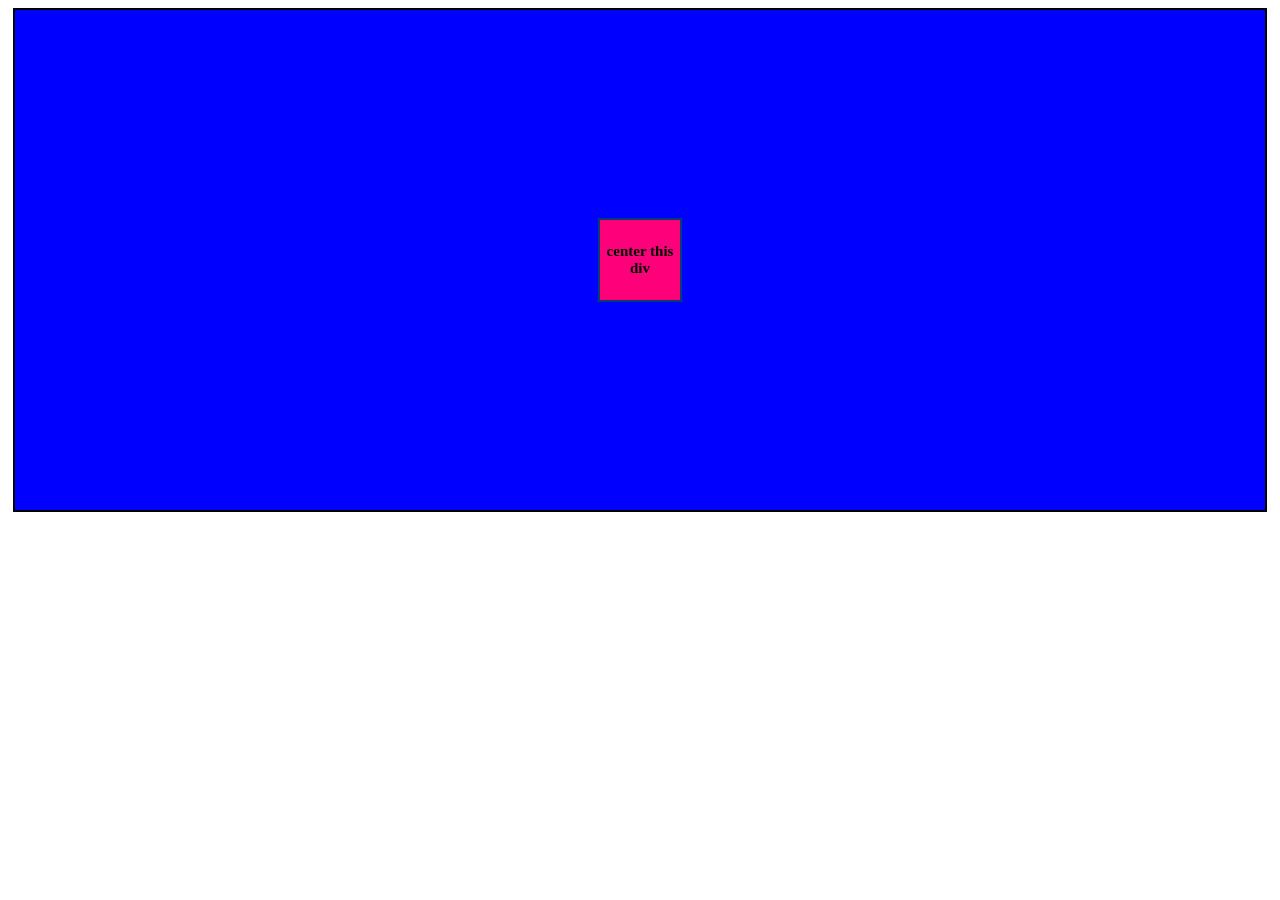
<file: flex-center/index.html>
<!DOCTYPE html>

<html lang="en">
<head>
  <meta charset="utf-8">
  <title>Flex-center</title>
  <LINK href="styles.css" rel="stylesheet">
</head>

<body>
<div>
<div class="item">
center this div
</div></div>
</body>
</html>
</file>
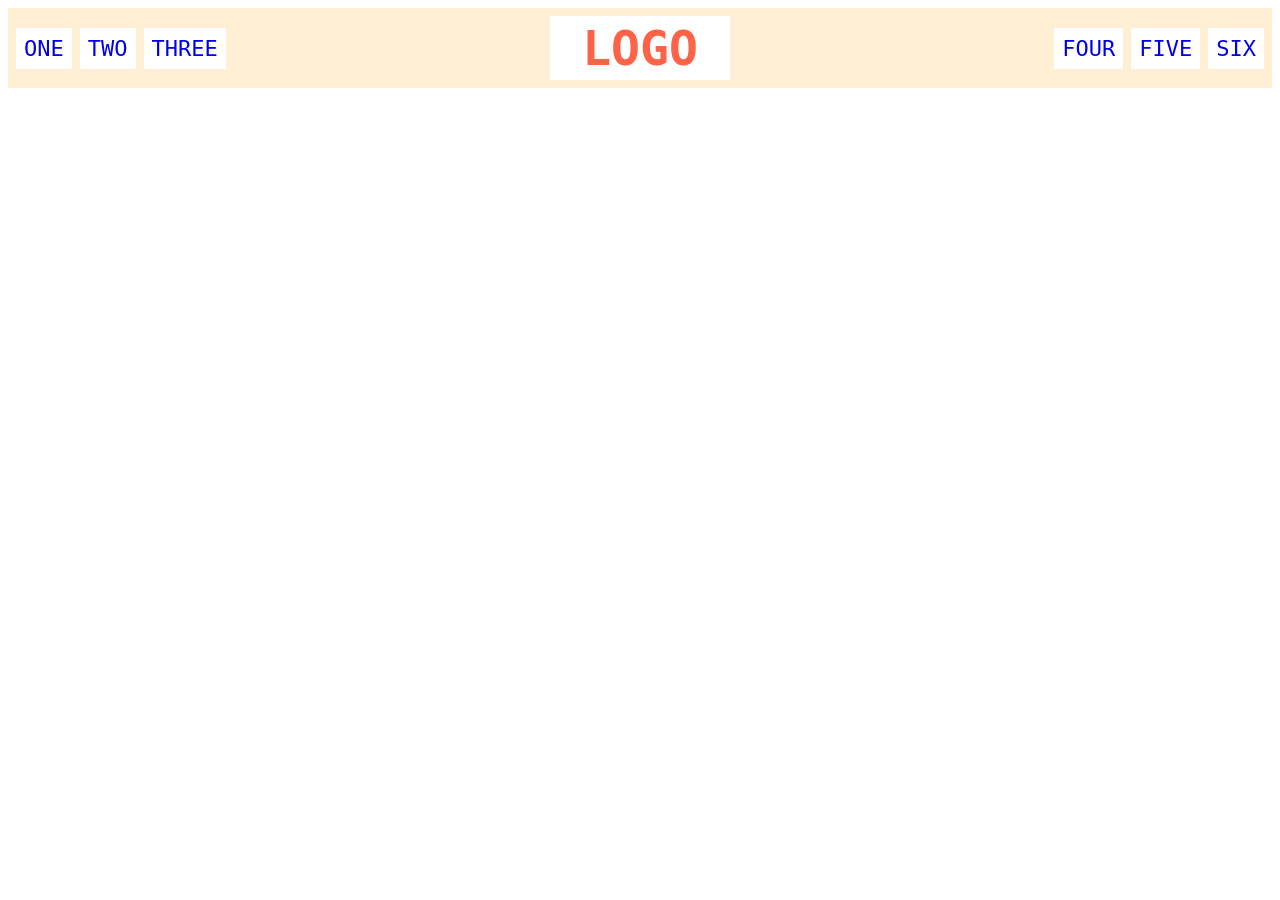
<file: flex-header/index.html>
<!DOCTYPE html>
<html lang="en">
  <head>
    <meta charset="UTF-8">
    <meta http-equiv="X-UA-Compatible" content="IE=edge">
    <meta name="viewport" content="width=device-width, initial-scale=1.0">
    <title>Flex Header</title>
    <link rel="stylesheet" href="styles.css">
  </head>
  <body>
    <div class="header">
      <div class="left-links">
        <ul>
          <li><a href="#">ONE</a></li>
          <li><a href="#">TWO</a></li>
          <li><a href="#">THREE</a></li>
        </ul>
      </div>
      <div class="logo">LOGO</div>
      <div class="right-links">
        <ul>
          <li><a href="#">FOUR</a></li>
          <li><a href="#">FIVE</a></li>
          <li><a href="#">SIX</a></li>
        </ul>
      </div>
    </div>
  </body>
</html>
</file>
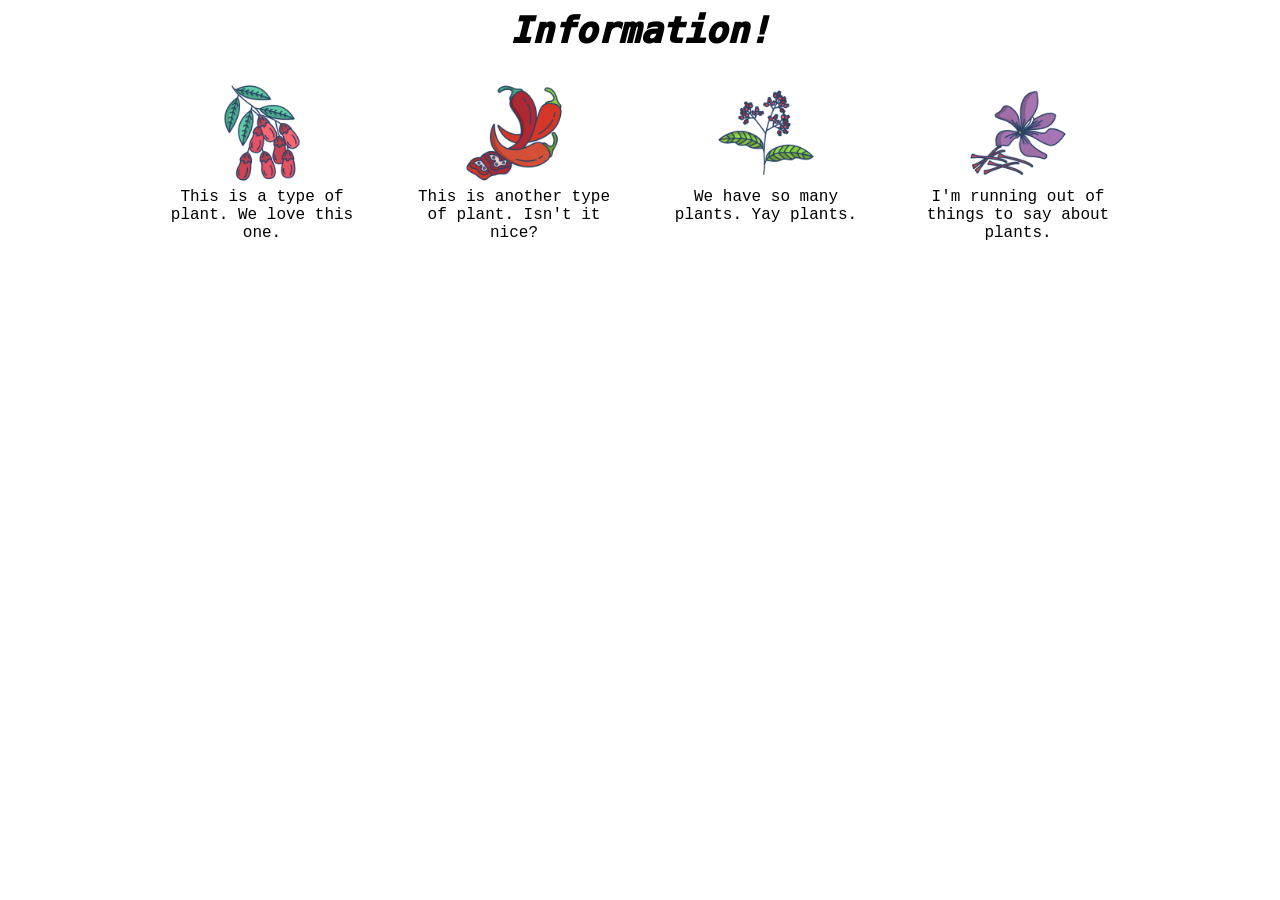
<file: flex-information/index.html>
<!DOCTYPE html>
<html lang="en">
  <head>
    <meta charset="UTF-8">
    <meta http-equiv="X-UA-Compatible" content="IE=edge">
    <meta name="viewport" content="width=device-width, initial-scale=1.0">
    <title>Flex Header</title>
    <link rel="stylesheet" href="styles.css">
  </head>
  <body>
    <div class="header">
    Information!
    </div>
    <div class="content">
    <div class="item">
    <img src="barberry.png" alt- "Barberry image">
    <br>
    This is a type of plant. We love this one.
    </div>
        <div class="item">
    <img src="chilli.png" alt- "Chilli image">
    <br>
    This is another type of plant. Isn't it nice?
    </div>
        <div class="item">
    <img src="pepper.png" alt- "Pepper image">
    <br>
    We have so many plants. Yay plants.
    </div>
        <div class="item">
    <img src="saffron.png" alt- "Saffron image">
    <br>
    I'm running out of things to say about plants.
    </div>
    </div>
  </body>
</html>
</file>
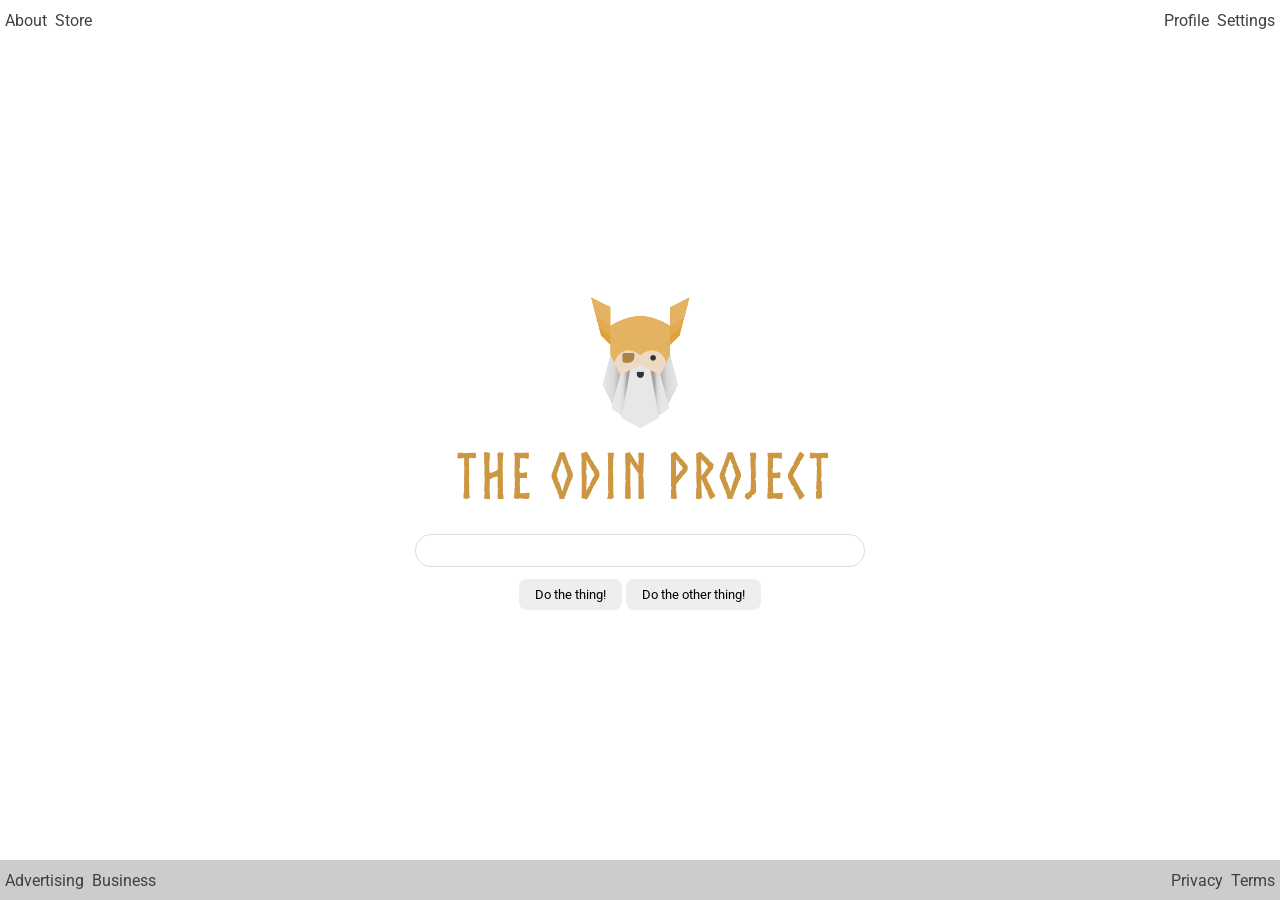
<file: flex-layout/index.html>
<!DOCTYPE html>
<html lang="en">
  <head>
    <meta charset="UTF-8">
    <meta http-equiv="X-UA-Compatible" content="IE=edge">
    <meta name="viewport" content="width=device-width, initial-scale=1.0">
    <title>LAYOUT</title>
    <link rel="stylesheet" href="./styles.css">
  </head>
  <body>
    <div class="header">
      <ul class="left-links">
        <li><a href="#">About</a></li>
        <li><a href="#">Store</a></li>
      </ul>
      <ul class="right-links">
        <li><a href="#">Profile</a></li>
        <li><a href="#">Settings</a></li>
      </ul>
    </div>
    <div class="content">
      <img src="logo.png" alt="Project logo. Represents odin with the project name.">
      <br>
      <div class="input">
        <input type="text">
      </div>
      <div class="buttons">
        <button>Do the thing!</button>
        <button>Do the other thing!</button>
      </div>
    </div>
    <div class="footer">
      <ul class="left-links">
        <li><a href="#">Advertising</a></li>
        <li><a href="#">Business</a></li>
      </ul>
      <ul class="right-links">
        <li><a href="#">Privacy</a></li>
        <li><a href="#">Terms</a></li>
      </ul>
    </div>
  </body>
</html>
</file>
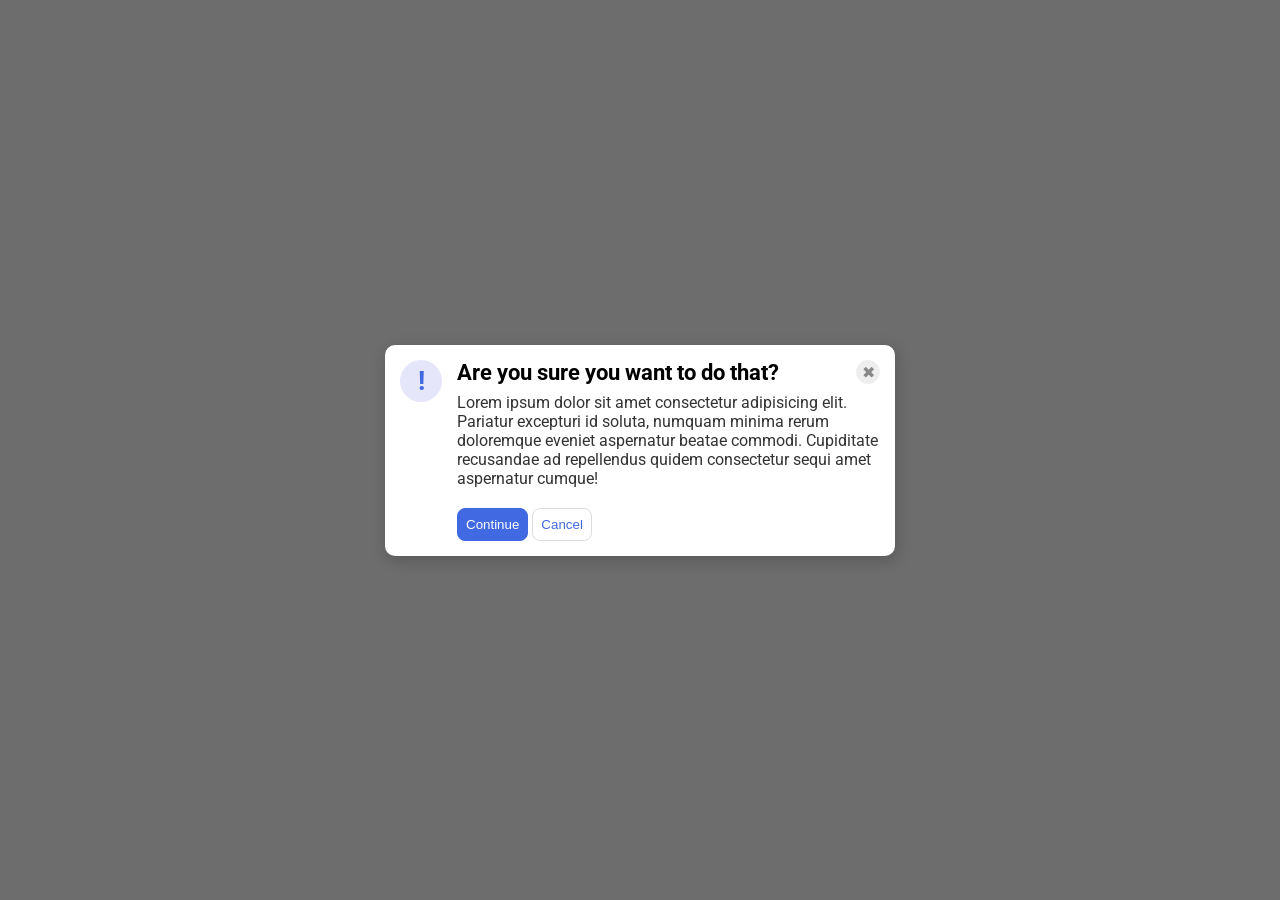
<file: flex-model/index.html>
<!DOCTYPE html>
<html lang="en">
<head>
  <meta charset="UTF-8">
  <meta http-equiv="X-UA-Compatible" content="IE=edge">
  <meta name="viewport" content="width=device-width, initial-scale=1.0">
  <link rel="stylesheet" href="styles.css">
  <title>Modal</title>
</head>

<body>
  <div class="modal">
    <div class="icon">!</div>

    <div class="container">
      <div class="header">
        <div class="heading">Are you sure you want to do that?</div>
        <button class="close-button">✖</button>
      </div>

      <div class="text">
        Lorem ipsum dolor sit amet consectetur adipisicing elit. Pariatur
        excepturi id soluta, numquam minima rerum doloremque eveniet
        aspernatur beatae commodi. Cupiditate recusandae ad repellendus
        quidem consectetur sequi amet aspernatur cumque!
      </div>
<div>
      <button class="continue">Continue</button>
      <button class="cancel">Cancel</button>
      </div>
    </div>
  </div>
</body>
</html>
</file>
<file: flex-center/styles.css>
div{
display:flex;
height:500px;
background-color:blue;
  margin:5px;
  padding:0px;
  border:2px solid black;
  align-items:center;
  justify-content:center;
}
.item{
 background-color: rgb(255, 0, 123);
 border: 2px solid rgb(1, 61, 117);
 font-style: rgb(50, 0, 0);
 font-size: 15px;
 text-align: center;
 width:80px;
 height:80px;
 font-weight: 700;
}
</file>
<file: flex-header/styles.css>
.header  {
  font-family: monospace;
  background: papayawhip;
}

.logo {
  font-size: 48px;
  font-weight: 900;
  color: tomato;
  background: white;
  padding: 4px 32px;
}

ul {
  /* this removes the dots on the list items*/
  list-style-type: none;
}

a {
  font-size: 22px;
  background: white;
  padding: 8px;
  /* this removes the line under the links */
  text-decoration: none;
}

/* SOLUTION */

.header {
  padding: 8px;
  display: flex;
  align-items: center;
  justify-content: space-between;
}

ul {
  display: flex;
  margin: 0;
  padding: 0;
  gap:8px;
}
</file>
<file: flex-information/styles.css>
.header  {
  font-family: monospace;
  font-style:oblique;
  font-size:36px;
  display:flex;
  justify-content:center;
  font-weight:1000;
  margin-top:10px;
  margin-bottom:32px;
}

img{
width:100px;
height:auto;
}

.content{
display:flex;
flex-wrap:wrap;
gap:52px;
justify-content:center;

}

.item{
width:200px;
text-align:center;
 font-family: 'Courier New';
}
</file>
<file: flex-layout/styles.css>
@import url('https://fonts.googleapis.com/css2?family=Roboto:wght@400;700&display=swap');

body {
  height:100vh;
  margin: 0;
  overflow: hidden;
  font-family: Roboto, sans-serif;
  display:flex;
  flex-direction:column;
  justify-content:space-between;

}



button {
  font-family: Roboto, sans-serif;
  border: none;
  border-radius: 8px;
  background: #eee;
  padding:8px 16px;
}

input {
  border: 1px solid #ddd;
  border-radius: 16px;
  padding: 8px 24px;
  width: 400px;
}

ul {
list-style-type:none;
display:flex;
justify-content:space-evenly;
gap:8px;
margin:0px 5px;
padding:0;
}

.header {
 display:flex;
justify-content:space-between;
height:40px;
align-items:center;
}

.footer {
 display:flex;
 justify-content:space-between;
 background:rgb(204, 204, 204);
 height:40px;
align-items:center;
}


a {
  color: rgb(64, 64, 64);
  text-decoration: none;
}

.content{
display:flex;
flex-direction:column;
align-items:center;
flex:1;
justify-content:center;
}

img {
  width: 600px;
}

.buttons{
margin-top:12px;
}
</file>
<file: flex-model/styles.css>
@import url('https://fonts.googleapis.com/css2?family=Roboto:wght@400;700&display=swap');

html, body {
  height: 100%;
}

body {
  font-family: Roboto, sans-serif;
  margin: 0;
  background-color: #6d6d6d;
  color: #333;
  display: flex;
  align-items: center;
  justify-content: center;
}

.modal {
  background: white;
  width: 480px;
  border-radius: 10px;
  box-shadow: 2px 4px 16px rgba(0,0,0,.2);
  display:flex;
  align-items:flex-start;
  justify-content:space-between;
  padding:15px;
  gap:15px;
}

.icon {
  color: royalblue;
  font-size: 26px;
  font-weight: 700;
  background: lavender;
  width: 42px;
  height: 42px;
  border-radius: 50%;
  display: flex;
  align-items: center;
  justify-content: center;
    font-size:27px;
    flex:none;
}

.container {
display:flex;
flex-direction:column;
}

.header {
display:flex;
margin-bottom:8px;
align-items:center;
}

.heading {
font-size: 22px;
flex:1;
color:black;
font-weight:bold;
}

.close-button {
  background: #eee;
  border-radius: 50%;
  color: #888;
  font-weight: 400;
  font-size: 16px;
  height: 24px;
  width: 24px;
  display: inline-flex;
  align-items: center;
  justify-content: center;
  border: 1px solid #eee;
  padding: 0;
  flex:none;
}

button {
  cursor: pointer;
  padding: 8px 8px;
  border-radius: 8px;
   
}

button.continue {
  background: royalblue;
  border: 1px solid royalblue;
  color: white;
  margin-top:20px;
}

button.cancel {
  background: white;
  border: 1px solid #ddd;
  color: royalblue;
 margin-top:20px;
}
</file>
